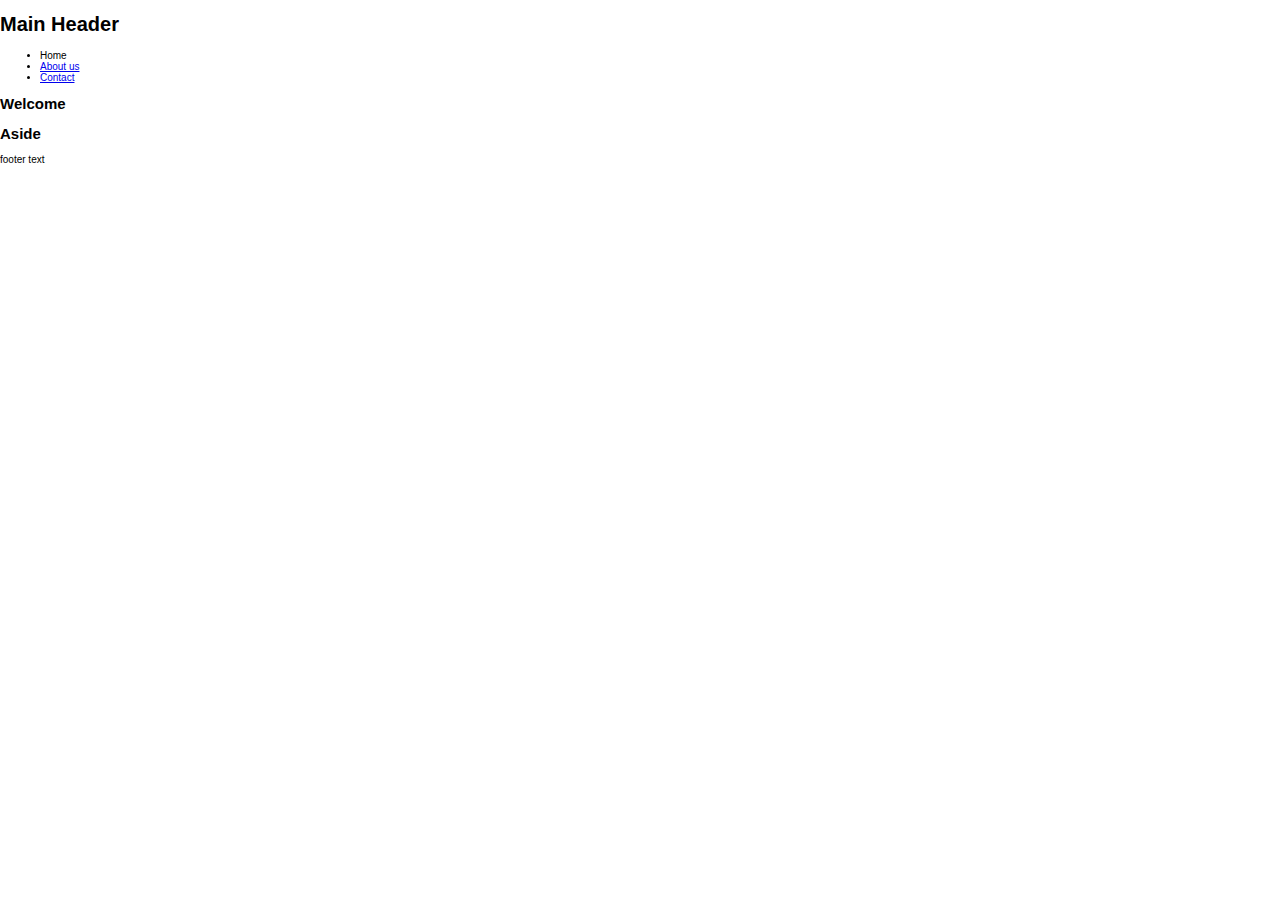
<file: index.html>
<!DOCTYPE html>
<html lang="en">
  <head>
    <meta charset="utf-8">
    <meta name="author" content="Ruargh Steyn">
    <meta name="description" content="HTML5+ | valid W3C">
    <link rel="shortcut icon" href="favicon.ico" type="image/x-icon">
    <link rel="stylesheet" href="style.css" type="text/css">
    <title>Template</title>

    <!--[if lt IE 9]>
      <script src="//html5shiv.googlecode.com/svn/trunk/html5.js"></script>
    <![endif]-->

  </head>

  <body>

    <header>
      <h1>Main Header</h1>
    </header>

    <nav>
        <ul>
          <li><span>Home</span></li>
          <li><a href="#">About us</a></li>
          <li><a href="#">Contact</a></li>
        </ul>
    </nav>

    <main>
      <section>
        <h2>Welcome</h2>
      </section>
      
      <aside>
        <h2>Aside</h2>
      </aside>
    </main>

    <footer>
      <p>footer text</p>
    </footer>

  </body>
</html>
</file>
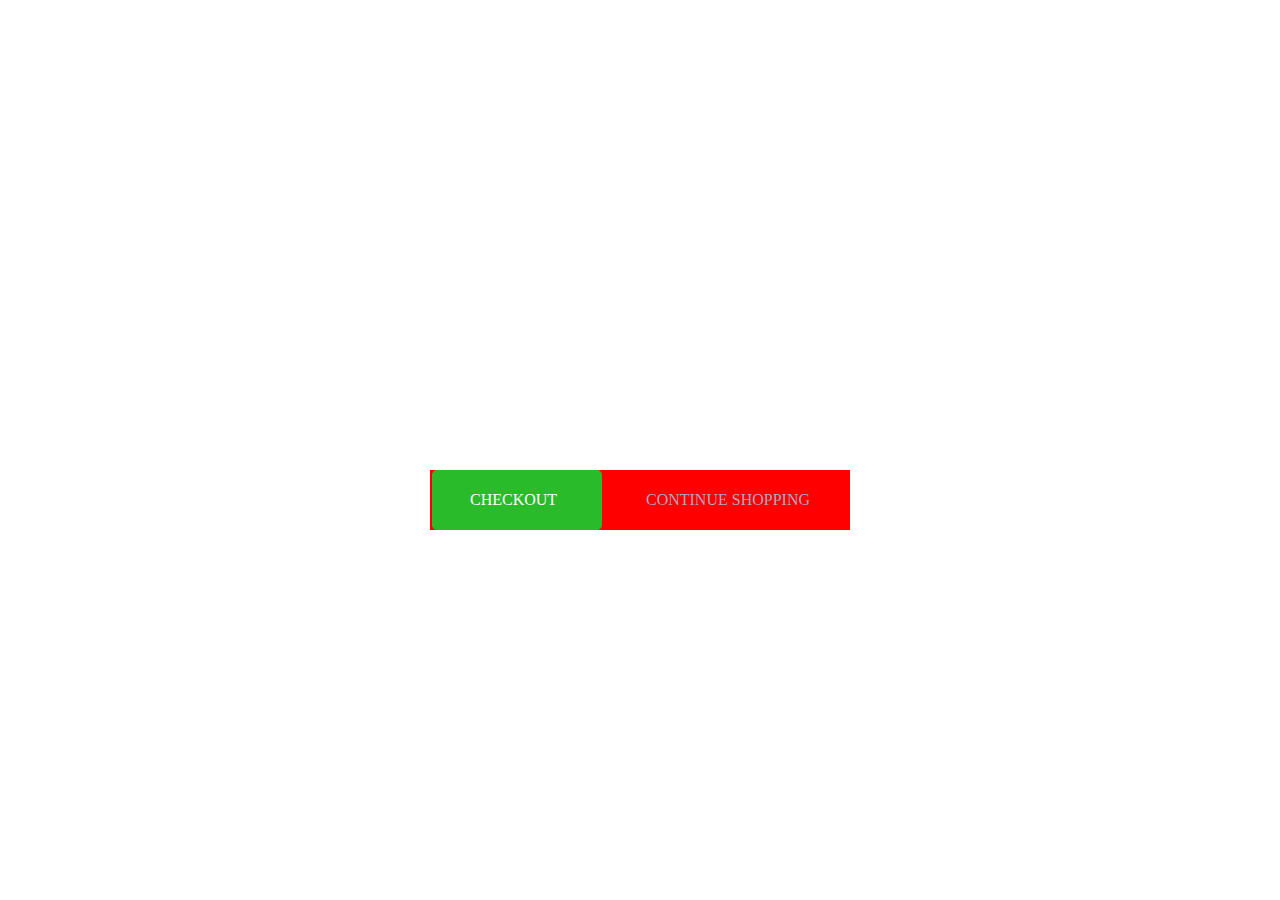
<file: rs_toggle.html>
<!DOCTYPE html>
<html lang="en">

<head>
  <meta charset="UTF-8">
  <meta name="viewport" content="width=device-width, initial-scale=1.0">
  <meta http-equiv="X-UA-Compatible" content="ie=edge">
  <title>Document</title>
  <link rel="stylesheet" href="rs_toggle_css.css">
</head>

<body>
  <div class="wrapper">
    <div class="btn_group">
      <a href="" class="btn_two"><span>CONTINUE SHOPPING</span>
        <div class="btn_bg"></div>
      </a>
      <a href="" class="btn_one">CHECKOUT</a>
    </div>
  </div>
</body>

</html>
</file>
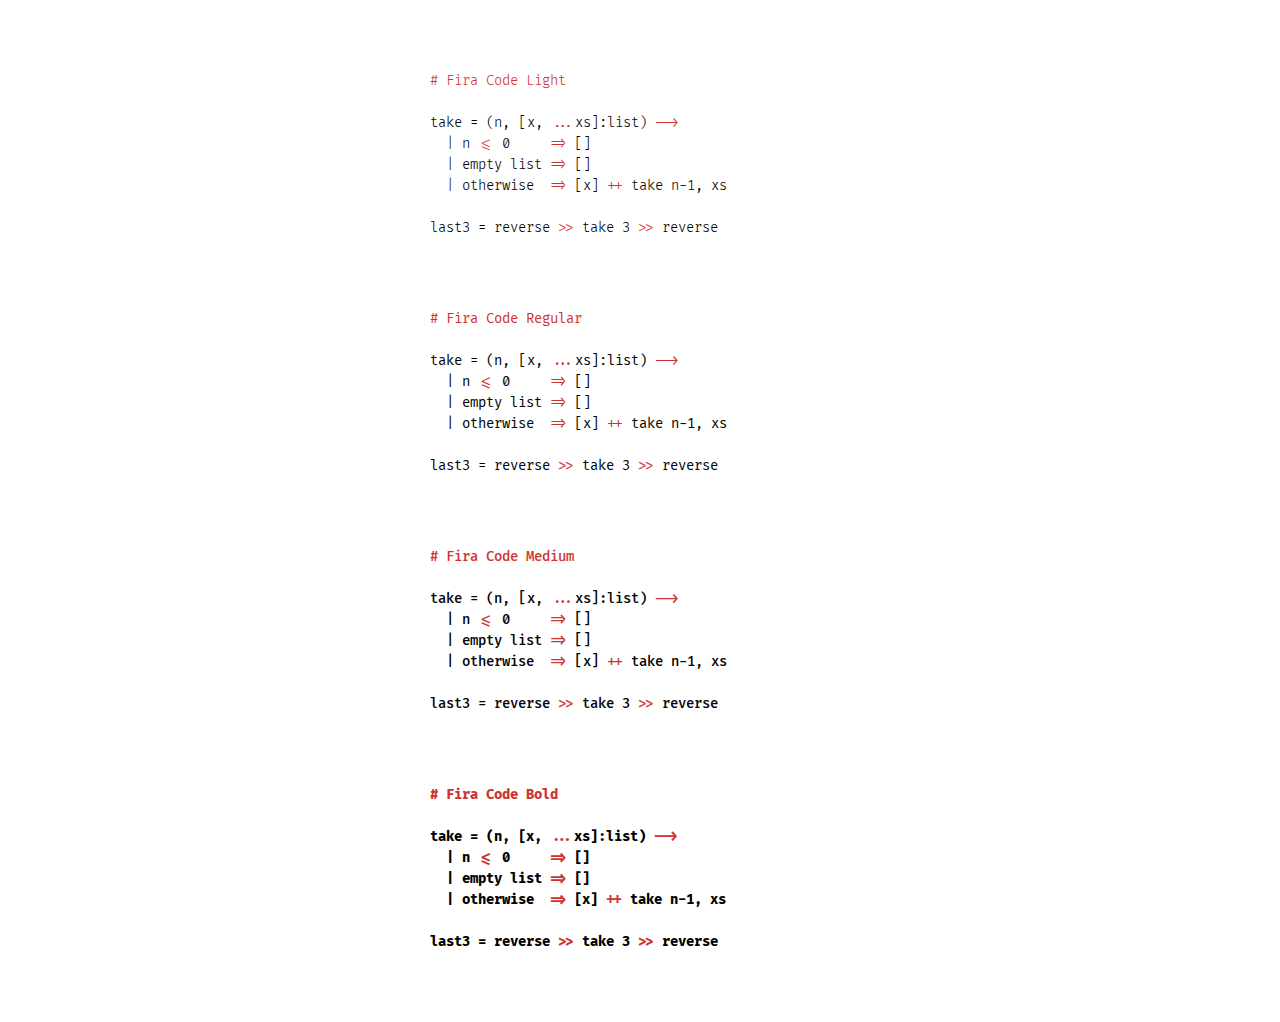
<file: FiraCode_1.205/specimen.html>
<!DOCTYPE html>
<html>
<head>
  <meta charset="UTF-8">
  <meta name="viewport" content="width=device-width,initial-scale=1.0">
  <title>Fira Code Specimen</title>

  <link rel="stylesheet" href="fira_code.css">
  <style>
    body { font: 14px/1.5em "Fira Code"; }
    .code {
      font-feature-settings: "calt" 1;  /* Enable ligatures for IE 10+, Edge */
      text-rendering: optimizeLegibility; /* Force ligatures for Webkit, Blink, Gecko */
      width: 30em;
      margin: 5em auto;
      white-space: pre-wrap;
      word-break: break-all;
    }
    .light { font-weight: 300; }
    .regular { font-weight: 400; }
    .medium { font-weight: 500; }
    .bold { font-weight: 700; }
    i { font-style: normal; color: #c33; }
    b { font-weight: inherit; color: #c33; }
  </style>
<body>

<div class="code light"><b># Fira Code Light</b>

take = (n, [x, <i>...</i>xs]:list) <i>--></i>
  | n <i><=</i> 0     <i>=></i> []
  | empty list <i>=></i> []
  | otherwise  <i>=></i> [x] <i>++</i> take n-1, xs

last3 = reverse <i>>></i> take 3 <i>>></i> reverse</div>


    <div class="code regular"><b># Fira Code Regular</b>

take = (n, [x, <i>...</i>xs]:list) <i>--></i>
  | n <i><=</i> 0     <i>=></i> []
  | empty list <i>=></i> []
  | otherwise  <i>=></i> [x] <i>++</i> take n-1, xs

last3 = reverse <i>>></i> take 3 <i>>></i> reverse</div>


    <div class="code medium"><b># Fira Code Medium</b>

take = (n, [x, <i>...</i>xs]:list) <i>--></i>
  | n <i><=</i> 0     <i>=></i> []
  | empty list <i>=></i> []
  | otherwise  <i>=></i> [x] <i>++</i> take n-1, xs

last3 = reverse <i>>></i> take 3 <i>>></i> reverse</div>


    <div class="code bold"><b># Fira Code Bold</b>

take = (n, [x, <i>...</i>xs]:list) <i>--></i>
  | n <i><=</i> 0     <i>=></i> []
  | empty list <i>=></i> []
  | otherwise  <i>=></i> [x] <i>++</i> take n-1, xs

last3 = reverse <i>>></i> take 3 <i>>></i> reverse</div>
</file>
<file: style.css>
* {
  box-sizing: border-box;
}

html {
  font-family: sans-serif;
  font-size: 10px;
}

body {
  margin: 0;
}
</file>
<file: rs_toggle_css.css>
html {
  font-family: 'Open Sans', serif;
}
html,
body {
  height: 100%;
  width: 100%;
  margin: 0;
}
.wrapper {
  width: 100%;
  height: 100%;
  background-color: white;
  display: flex;
  align-items: center;
  overflow: auto;
}
.btn_group {
  width: 340px;
  height: 40px;
  padding: 10px 40px;
  line-height: 40px;
  position: relative;
  z-index: 1;
  margin-left: auto;
  margin-right: auto;
  margin-top: 100px;
  background-color: red;
}
.btn_one {
  float: left;
  line-height: 40px;
  color: white;
  text-decoration: none;
  transition: 1s;
}
.btn_two {
  float: right;
  text-decoration: none;
  line-height: 40px;
  color: #afa6bf;
}
.btn_bg {
  background-color: #2abb2b;
  height: 60px;
  width: 170px;
  position: absolute;
  top: 0;
  margin-left: -214px;
  z-index: -1;
  transition: 1s;
  border-radius: 5px;
}
span:hover + .btn_bg {
  width: 250px;
  margin-left: -40px;
}
.btn_two > span:hover {
  color: white;
}
.btn_two:hover ~ .btn_one {
  color: #afa6bf;
}
span {
  padding: 10px 0;
  transition: 1s;
}
</file>
<file: FiraCode_1.205/fira_code.css>
@font-face{
    font-family: 'Fira Code';
    src: url('eot/FiraCode-Light.eot');
    src: url('eot/FiraCode-Light.eot') format('embedded-opentype'),
         url('woff2/FiraCode-Light.woff2') format('woff2'),
         url('woff/FiraCode-Light.woff') format('woff'),
         url('ttf/FiraCode-Light.ttf') format('truetype');
    font-weight: 300;
    font-style: normal;
}

@font-face{
    font-family: 'Fira Code';
    src: url('eot/FiraCode-Regular.eot');
    src: url('eot/FiraCode-Regular.eot') format('embedded-opentype'),
         url('woff2/FiraCode-Regular.woff2') format('woff2'),
         url('woff/FiraCode-Regular.woff') format('woff'),
         url('ttf/FiraCode-Regular.ttf') format('truetype');
    font-weight: 400;
    font-style: normal;
}

@font-face{
    font-family: 'Fira Code';
    src: url('eot/FiraCode-Medium.eot');
    src: url('eot/FiraCode-Medium.eot') format('embedded-opentype'),
         url('woff2/FiraCode-Medium.woff2') format('woff2'),
         url('woff/FiraCode-Medium.woff') format('woff'),
         url('ttf/FiraCode-Medium.ttf') format('truetype');
    font-weight: 500;
    font-style: normal;
}

@font-face{
    font-family: 'Fira Code';
    src: url('eot/FiraCode-Bold.eot');
    src: url('eot/FiraCode-Bold.eot') format('embedded-opentype'),
         url('woff2/FiraCode-Bold.woff2') format('woff2'),
         url('woff/FiraCode-Bold.woff') format('woff'),
         url('ttf/FiraCode-Bold.ttf') format('truetype');
    font-weight: 700;
    font-style: normal;
}
</file>
